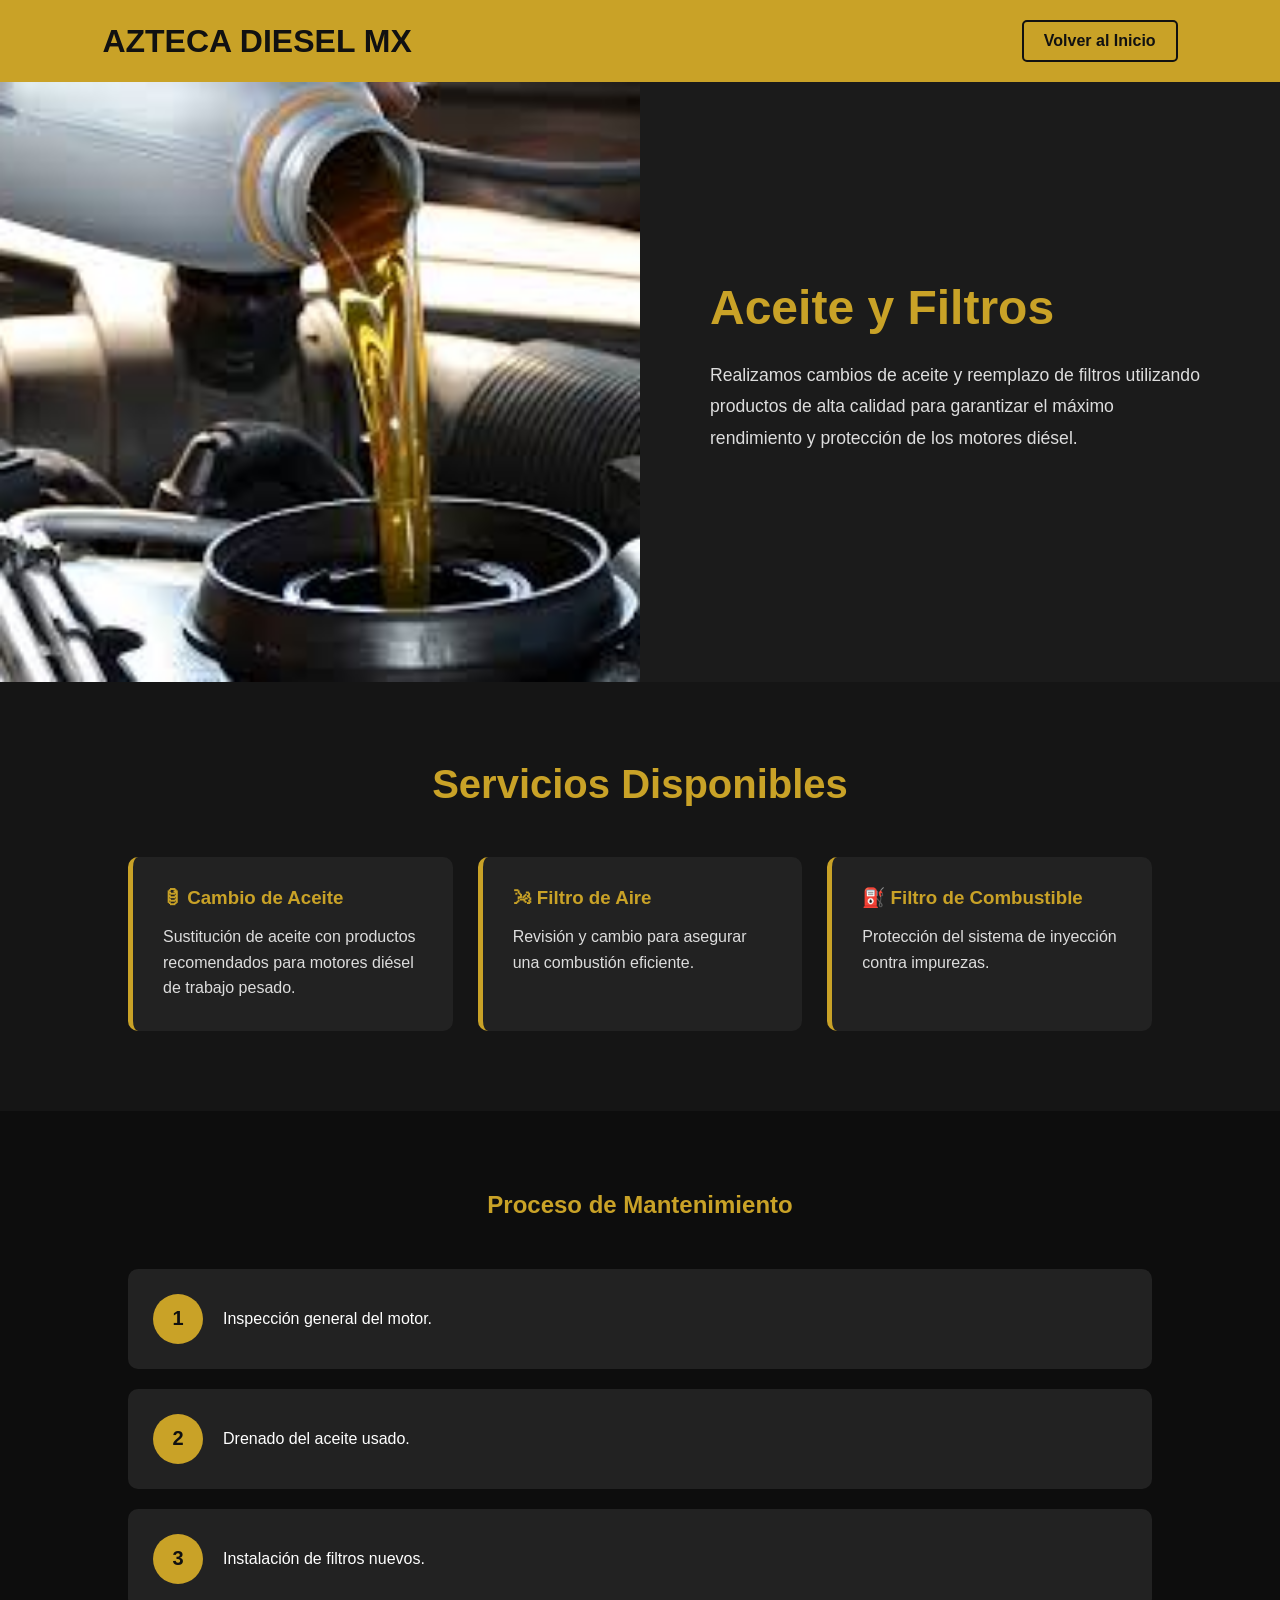
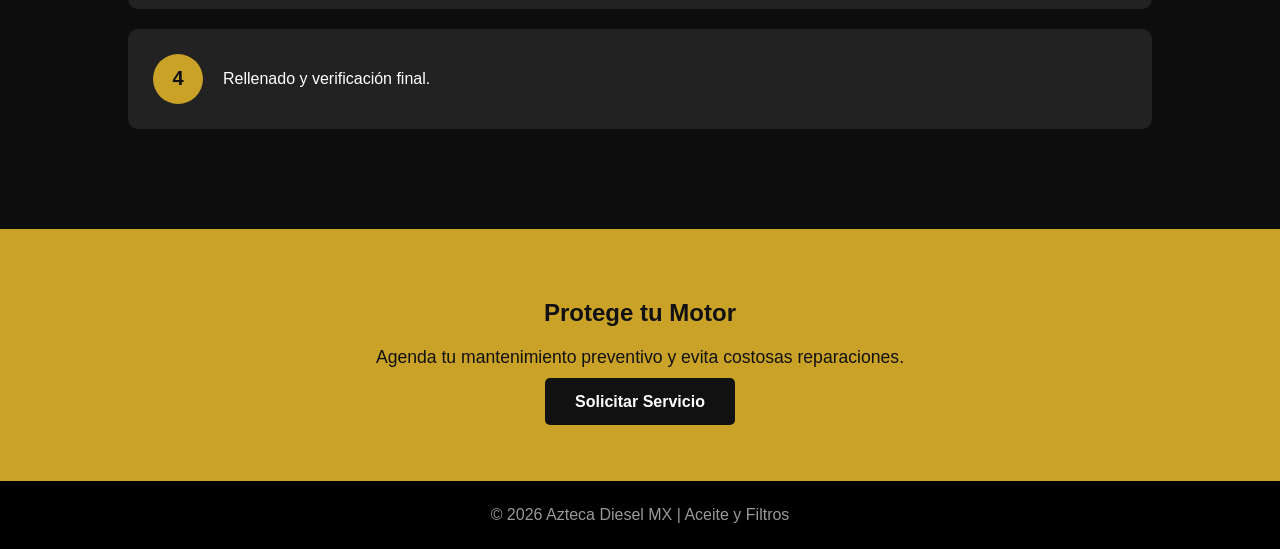
<file: aceite.html>
<!DOCTYPE html>
<html lang="es">
<head>
<meta charset="UTF-8">
<meta name="viewport" content="width=device-width, initial-scale=1.0">
<title>Aceite y Filtros | Azteca Diesel MX</title>

<style>

*{
    margin:0;
    padding:0;
    box-sizing:border-box;
    font-family:Arial, sans-serif;
}

body{
    background:#111;
    color:white;
}

/* HEADER */

header{
    background:#C9A227;
    padding:20px 8%;
    display:flex;
    justify-content:space-between;
    align-items:center;
}

.logo{
    font-size:32px;
    font-weight:bold;
    color:#111;
}

.btn-inicio{
    text-decoration:none;
    color:#111;
    border:2px solid #111;
    padding:10px 20px;
    border-radius:5px;
    transition:.3s;
    font-weight:bold;
}

.btn-inicio:hover{
    background:#111;
    color:white;
}

/* SECCIÓN PRINCIPAL */

.servicio{
    display:grid;
    grid-template-columns:1fr 1fr;
    min-height:600px;
}

.imagen{
    overflow:hidden;
}

.imagen img{
    width:100%;
    height:100%;
    object-fit:cover;
}

.info{
    padding:70px;
    display:flex;
    flex-direction:column;
    justify-content:center;
    background:#1b1b1b;
}

.info h1{
    color:#C9A227;
    font-size:3rem;
    margin-bottom:25px;
}

.info p{
    font-size:1.1rem;
    line-height:1.8;
    color:#ddd;
    margin-bottom:30px;
}

.btn-cotizar{
    display:inline-block;
    width:220px;
    text-align:center;
    background:#C9A227;
    color:#111;
    text-decoration:none;
    padding:15px;
    border-radius:5px;
    font-weight:bold;
    transition:.3s;
}

.btn-cotizar:hover{
    background:white;
}

/* SERVICIOS */

.servicios{
    padding:80px 10%;
    background:#151515;
}

.servicios h2{
    text-align:center;
    color:#C9A227;
    margin-bottom:50px;
    font-size:2.5rem;
}

.cards{
    display:grid;
    grid-template-columns:repeat(auto-fit,minmax(300px,1fr));
    gap:25px;
}

.card{
    background:#222;
    padding:30px;
    border-radius:10px;
    border-left:5px solid #C9A227;
    transition:.3s;
}

.card:hover{
    transform:translateY(-8px);
    border-left:5px solid white;
}

.card h3{
    color:#C9A227;
    margin-bottom:15px;
}

.card p{
    color:#ddd;
    line-height:1.6;
}

/* PROCESO */

.proceso{
    padding:80px 10%;
    background:#0d0d0d;
}

.proceso h2{
    text-align:center;
    color:#C9A227;
    margin-bottom:50px;
}

.paso{
    background:#222;
    margin-bottom:20px;
    padding:25px;
    border-radius:10px;
    display:flex;
    align-items:center;
    gap:20px;
}

.numero{
    width:50px;
    height:50px;
    background:#C9A227;
    color:#111;
    border-radius:50%;
    display:flex;
    justify-content:center;
    align-items:center;
    font-weight:bold;
    font-size:20px;
}

/* CONTACTO */

.contacto{
    background:#C9A227;
    text-align:center;
    padding:70px 20px;
}

.contacto h2{
    margin-bottom:20px;
    color:#111;
}

.contacto p{
    font-size:1.1rem;
    margin-bottom:25px;
    color:#111;
}

.contacto a{
    text-decoration:none;
    background:#111;
    color:white;
    padding:15px 30px;
    border-radius:5px;
    font-weight:bold;
}

/* FOOTER */

footer{
    background:black;
    text-align:center;
    padding:25px;
    color:#999;
}

/* RESPONSIVE */

@media(max-width:900px){

    .servicio{
        grid-template-columns:1fr;
    }

    .info{
        padding:40px;
    }

    .info h1{
        font-size:2.2rem;
    }

    header{
        flex-direction:column;
        gap:15px;
    }
}

</style>
</head>
<body>

<header>

    <div class="logo">
        AZTECA DIESEL MX
    </div>

    <a href="index.html" class="btn-inicio">
        Volver al Inicio
    </a>

</header>

<section class="servicio">

    <div class="imagen">
        <img src="Imagenes/aceites.jpg" alt="Aceite y Filtros">
    </div>

    <div class="info">

        <h1>Aceite y Filtros</h1>

        <p>
            Realizamos cambios de aceite y reemplazo de filtros utilizando
            productos de alta calidad para garantizar el máximo rendimiento
            y protección de los motores diésel.
        </p>


    </div>

</section>

<section class="servicios">

    <h2>Servicios Disponibles</h2>

    <div class="cards">

        <div class="card">
            <h3>🛢 Cambio de Aceite</h3>
            <p>
                Sustitución de aceite con productos recomendados
                para motores diésel de trabajo pesado.
            </p>
        </div>

        <div class="card">
            <h3>🌬 Filtro de Aire</h3>
            <p>
                Revisión y cambio para asegurar una combustión eficiente.
            </p>
        </div>

        <div class="card">
            <h3>⛽ Filtro de Combustible</h3>
            <p>
                Protección del sistema de inyección contra impurezas.
            </p>
        </div>

    </div>

</section>

<section class="proceso">

    <h2>Proceso de Mantenimiento</h2>

    <div class="paso">
        <div class="numero">1</div>
        <div>Inspección general del motor.</div>
    </div>

    <div class="paso">
        <div class="numero">2</div>
        <div>Drenado del aceite usado.</div>
    </div>

    <div class="paso">
        <div class="numero">3</div>
        <div>Instalación de filtros nuevos.</div>
    </div>

    <div class="paso">
        <div class="numero">4</div>
        <div>Rellenado y verificación final.</div>
    </div>

</section>

<section class="contacto">

    <h2>Protege tu Motor</h2>

    <p>
        Agenda tu mantenimiento preventivo y evita costosas reparaciones.
    </p>

    <a href="https://wa.me/525570875886">
        Solicitar Servicio
    </a>

</section>

<footer>
    © 2026 Azteca Diesel MX | Aceite y Filtros
</footer>

</body>
</html>
</file>
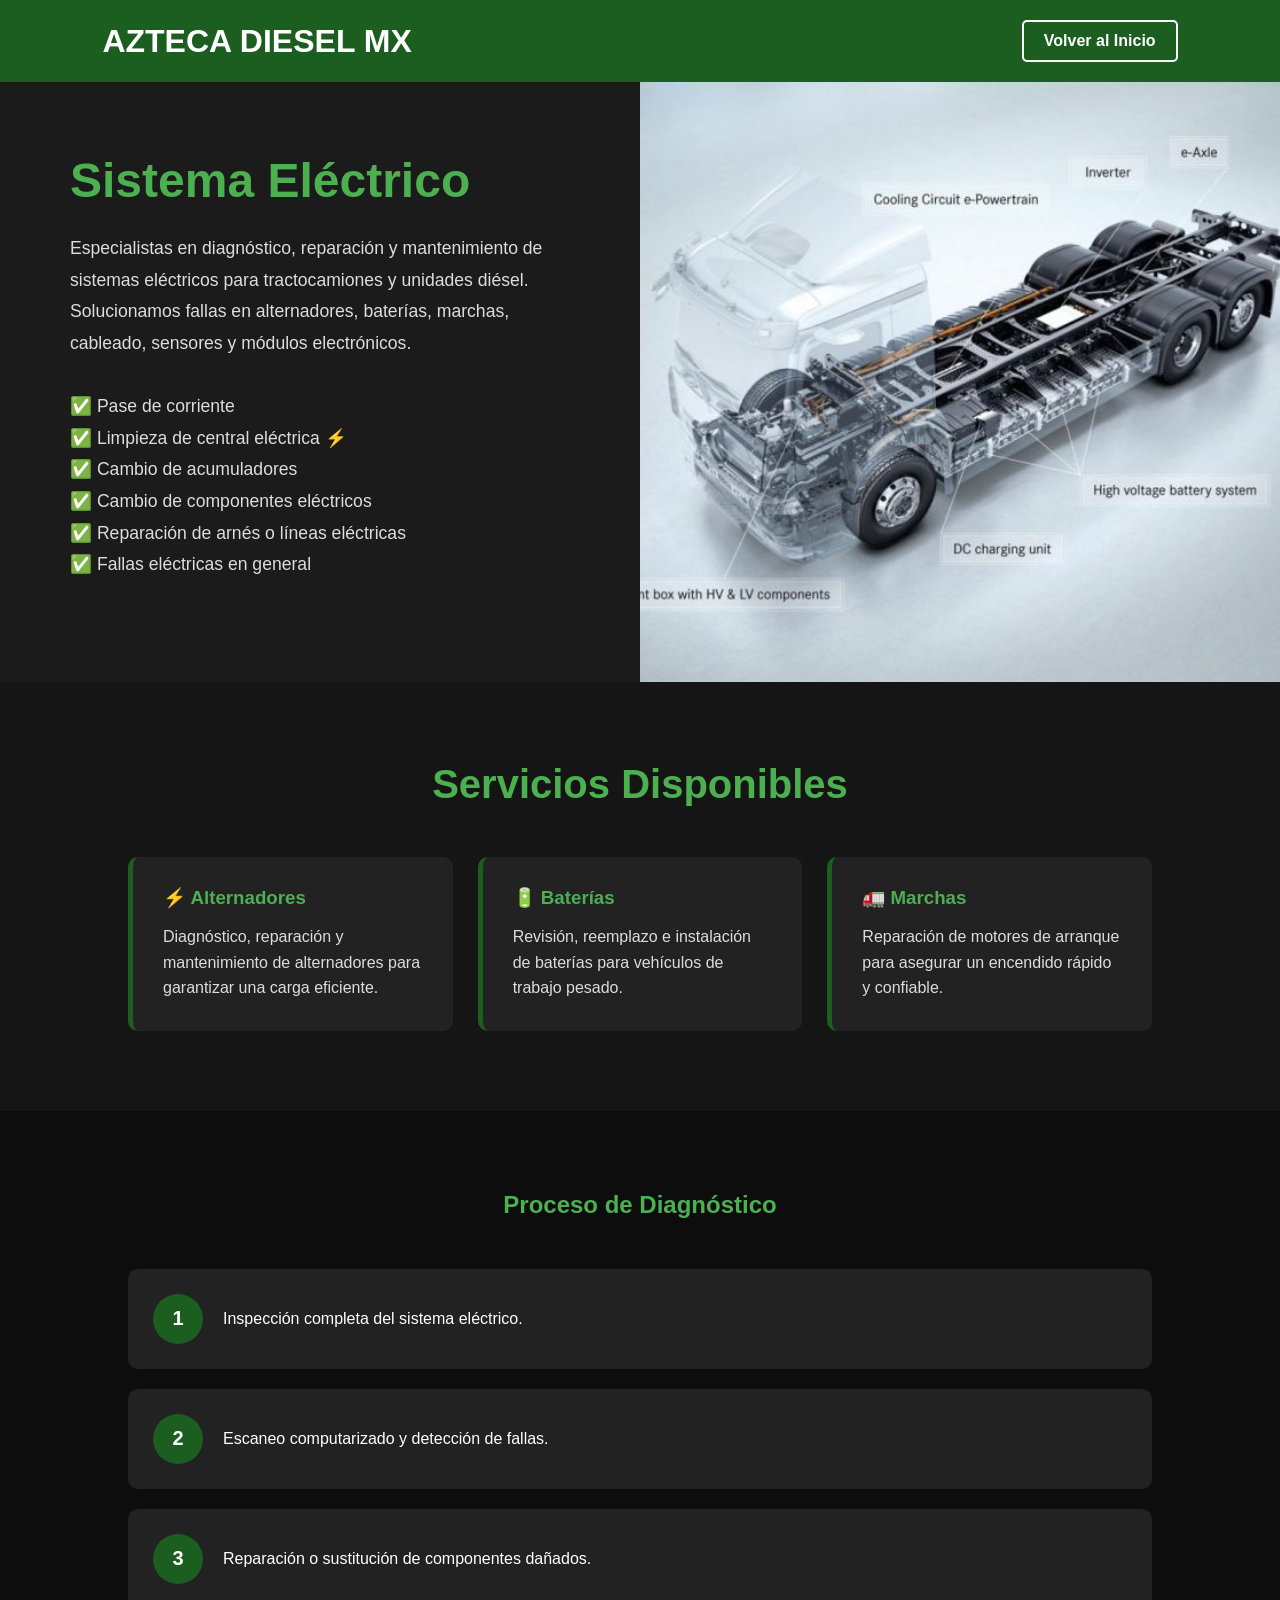
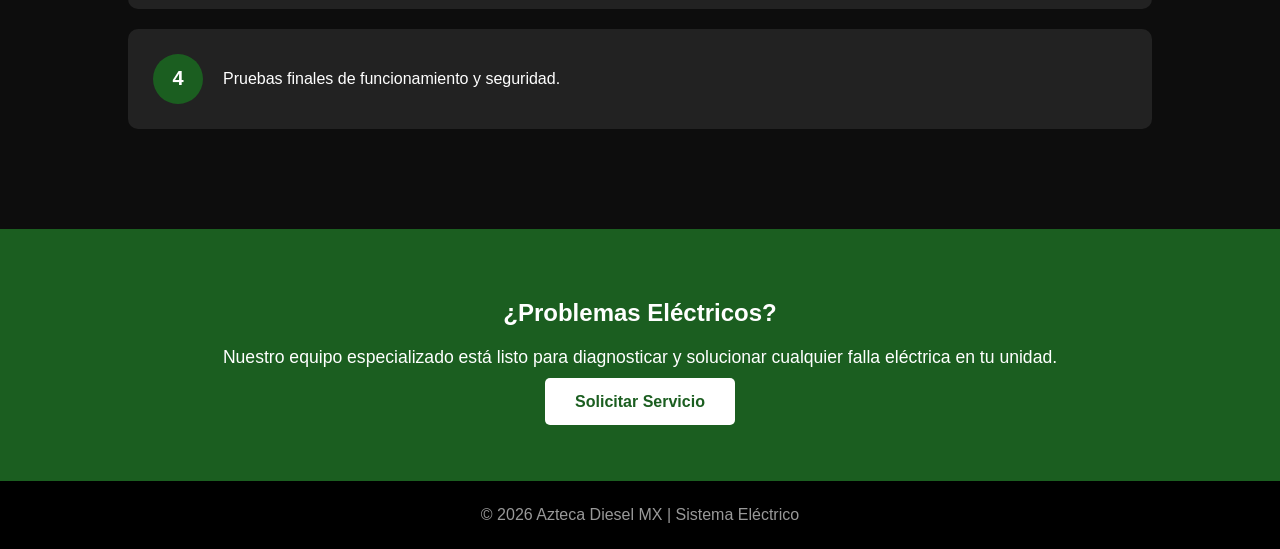
<file: electrico.html>
<!DOCTYPE html>
<html lang="es">
<head>
<meta charset="UTF-8">
<meta name="viewport" content="width=device-width, initial-scale=1.0">
<title>Sistema Eléctrico | Azteca Diesel MX</title>

<style>

*{
    margin:0;
    padding:0;
    box-sizing:border-box;
    font-family:Arial, sans-serif;
}

body{
    background:#111;
    color:white;
}

/* HEADER */

header{
    background:#1B5E20;
    padding:20px 8%;
    display:flex;
    justify-content:space-between;
    align-items:center;
}

.logo{
    font-size:32px;
    font-weight:bold;
    color:white;
}

.btn-inicio{
    text-decoration:none;
    color:white;
    border:2px solid white;
    padding:10px 20px;
    border-radius:5px;
    transition:.3s;
    font-weight:bold;
}

.btn-inicio:hover{
    background:white;
    color:#1B5E20;
}

/* SECCIÓN PRINCIPAL */

.servicio{
    display:grid;
    grid-template-columns:1fr 1fr;
    min-height:600px;
}

.imagen{
    order:2;
    overflow:hidden;
}

.info{
    order:1;
}

.imagen img{
    width:100%;
    height:100%;
    object-fit:cover;
}

.info{
    padding:70px;
    display:flex;
    flex-direction:column;
    justify-content:center;
    background:#1b1b1b;
}

.info h1{
    color:#4CAF50;
    font-size:3rem;
    margin-bottom:25px;
}

.info p{
    font-size:1.1rem;
    line-height:1.8;
    color:#ddd;
    margin-bottom:30px;
}

.btn-cotizar{
    display:inline-block;
    width:220px;
    text-align:center;
    background:#1B5E20;
    color:white;
    text-decoration:none;
    padding:15px;
    border-radius:5px;
    font-weight:bold;
    transition:.3s;
}

.btn-cotizar:hover{
    background:#4CAF50;
}

/* SERVICIOS */

.servicios{
    padding:80px 10%;
    background:#151515;
}

.servicios h2{
    text-align:center;
    color:#4CAF50;
    margin-bottom:50px;
    font-size:2.5rem;
}

.cards{
    display:grid;
    grid-template-columns:repeat(auto-fit,minmax(300px,1fr));
    gap:25px;
}

.card{
    background:#222;
    padding:30px;
    border-radius:10px;
    border-left:5px solid #1B5E20;
    transition:.3s;
}

.card:hover{
    transform:translateY(-8px);
    border-left:5px solid #4CAF50;
}

.card h3{
    color:#4CAF50;
    margin-bottom:15px;
}

.card p{
    color:#ddd;
    line-height:1.6;
}

/* PROCESO */

.proceso{
    padding:80px 10%;
    background:#0d0d0d;
}

.proceso h2{
    text-align:center;
    color:#4CAF50;
    margin-bottom:50px;
}

.paso{
    background:#222;
    margin-bottom:20px;
    padding:25px;
    border-radius:10px;
    display:flex;
    align-items:center;
    gap:20px;
}

.numero{
    width:50px;
    height:50px;
    background:#1B5E20;
    border-radius:50%;
    display:flex;
    justify-content:center;
    align-items:center;
    font-weight:bold;
    font-size:20px;
}

/* CONTACTO */

.contacto{
    background:#1B5E20;
    text-align:center;
    padding:70px 20px;
}

.contacto h2{
    margin-bottom:20px;
}

.contacto p{
    font-size:1.1rem;
    margin-bottom:25px;
}

.contacto a{
    text-decoration:none;
    background:white;
    color:#1B5E20;
    padding:15px 30px;
    border-radius:5px;
    font-weight:bold;
}

/* FOOTER */

footer{
    background:black;
    text-align:center;
    padding:25px;
    color:#999;
}

/* RESPONSIVE */

@media(max-width:900px){

    .servicio{
        grid-template-columns:1fr;
    }

    .info{
        padding:40px;
    }

    .info h1{
        font-size:2.2rem;
    }

    header{
        flex-direction:column;
        gap:15px;
    }
}

</style>
</head>

<body>

<header>

    <div class="logo">
        AZTECA DIESEL MX
    </div>

    <a href="index.html" class="btn-inicio">
        Volver al Inicio
    </a>

</header>

<section class="servicio">

    <div class="imagen">
        <img src="Imagenes/electrico.jpg" alt="Sistema Eléctrico">
    </div>

    <div class="info">

        <h1>Sistema Eléctrico</h1>

        <p>
            Especialistas en diagnóstico, reparación y mantenimiento
            de sistemas eléctricos para tractocamiones y unidades diésel.
            Solucionamos fallas en alternadores, baterías, marchas,
            cableado, sensores y módulos electrónicos.<br><br>

                ✅  Pase de corriente <br>
                ✅  Limpieza de central eléctrica ⚡️ <br>
                ✅  Cambio de acumuladores<br>
                ✅  Cambio de componentes eléctricos <br>
                ✅  Reparación de arnés o líneas eléctricas <br>
                ✅  Fallas eléctricas en general<br>
        </p>


    </div>

</section>

<section class="servicios">

    <h2>Servicios Disponibles</h2>

    <div class="cards">

        <div class="card">
            <h3>⚡ Alternadores</h3>
            <p>
                Diagnóstico, reparación y mantenimiento de alternadores
                para garantizar una carga eficiente.
            </p>
        </div>

        <div class="card">
            <h3>🔋 Baterías</h3>
            <p>
                Revisión, reemplazo e instalación de baterías
                para vehículos de trabajo pesado.
            </p>
        </div>

        <div class="card">
            <h3>🚛 Marchas</h3>
            <p>
                Reparación de motores de arranque para asegurar
                un encendido rápido y confiable.
            </p>
        </div>

    </div>

</section>

<section class="proceso">

    <h2>Proceso de Diagnóstico</h2>

    <div class="paso">
        <div class="numero">1</div>
        <div>Inspección completa del sistema eléctrico.</div>
    </div>

    <div class="paso">
        <div class="numero">2</div>
        <div>Escaneo computarizado y detección de fallas.</div>
    </div>

    <div class="paso">
        <div class="numero">3</div>
        <div>Reparación o sustitución de componentes dañados.</div>
    </div>

    <div class="paso">
        <div class="numero">4</div>
        <div>Pruebas finales de funcionamiento y seguridad.</div>
    </div>

</section>

<section class="contacto">

    <h2>¿Problemas Eléctricos?</h2>

    <p>
        Nuestro equipo especializado está listo para diagnosticar y solucionar cualquier falla eléctrica en tu unidad.
    </p>

    <a href="https://wa.me/525570875886">
        Solicitar Servicio
    </a>

</section>

<footer>
    © 2026 Azteca Diesel MX | Sistema Eléctrico
</footer>

</body>
</html>
</file>
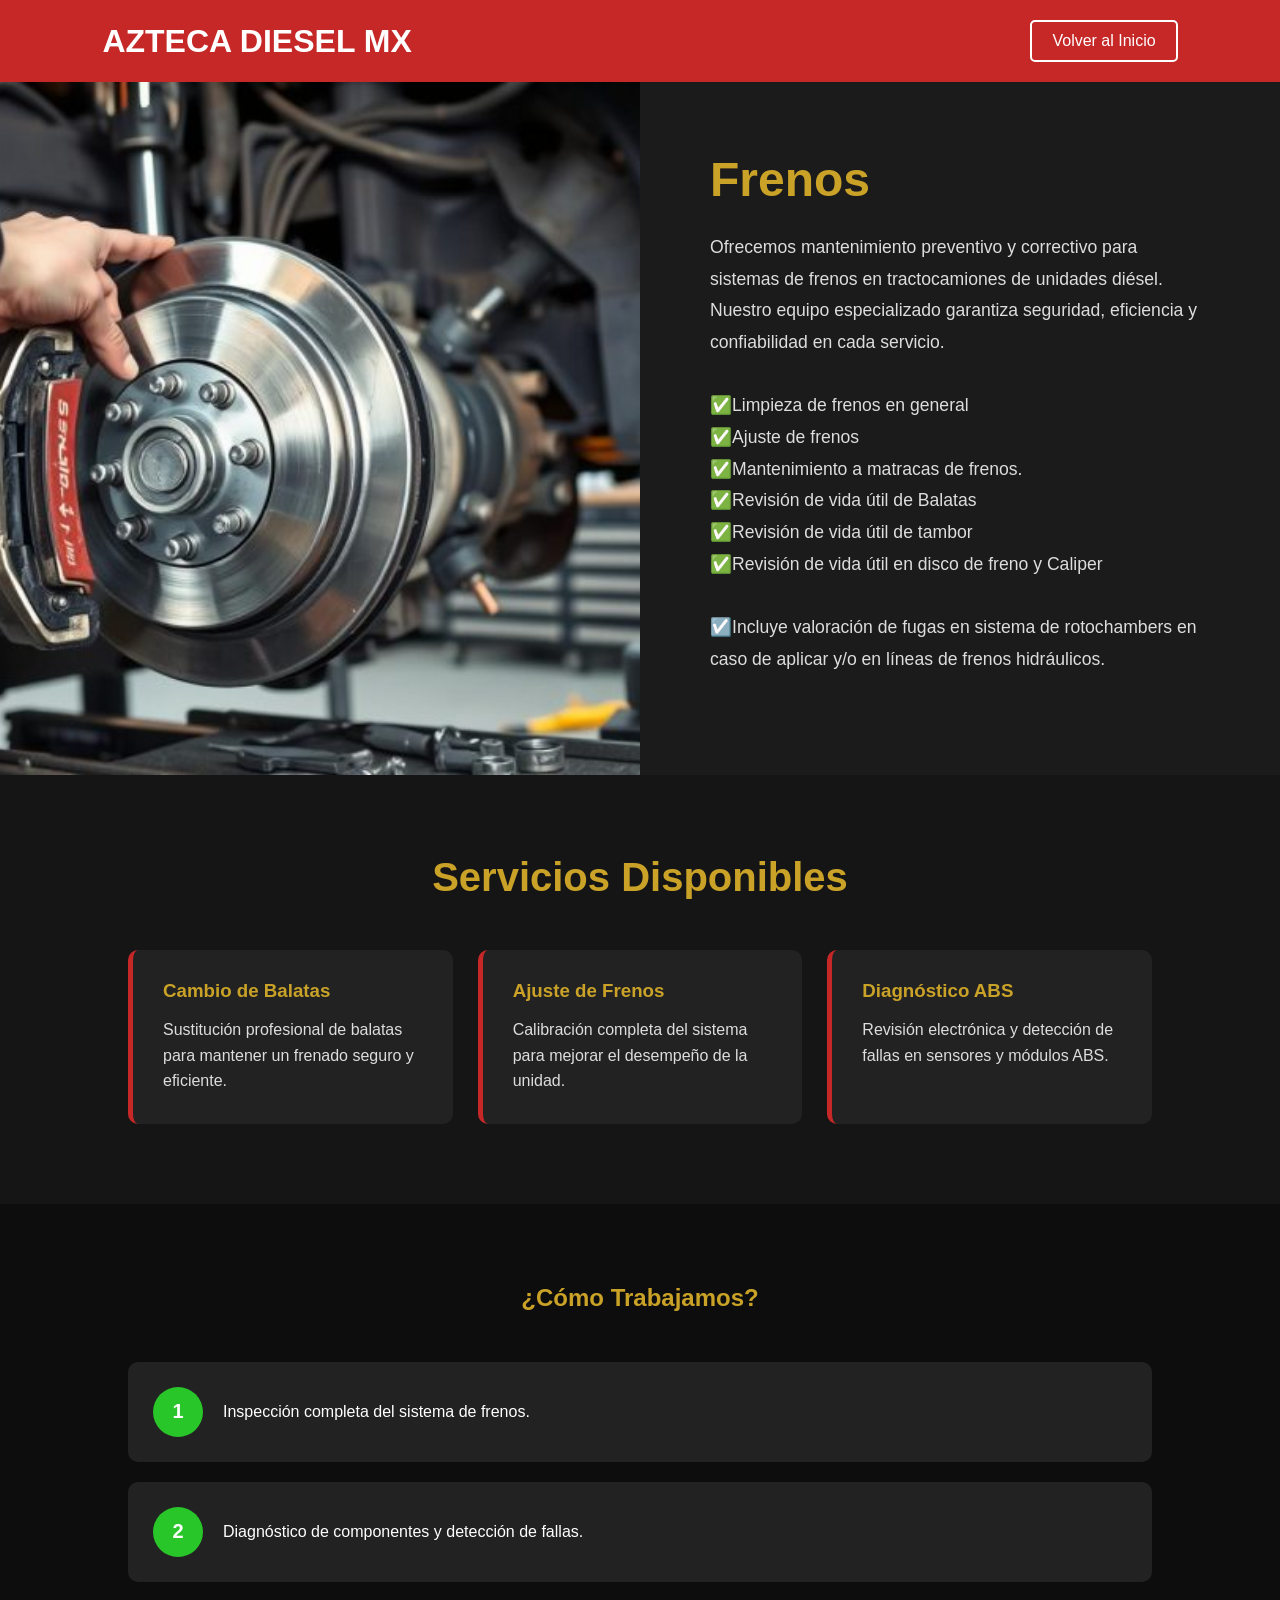
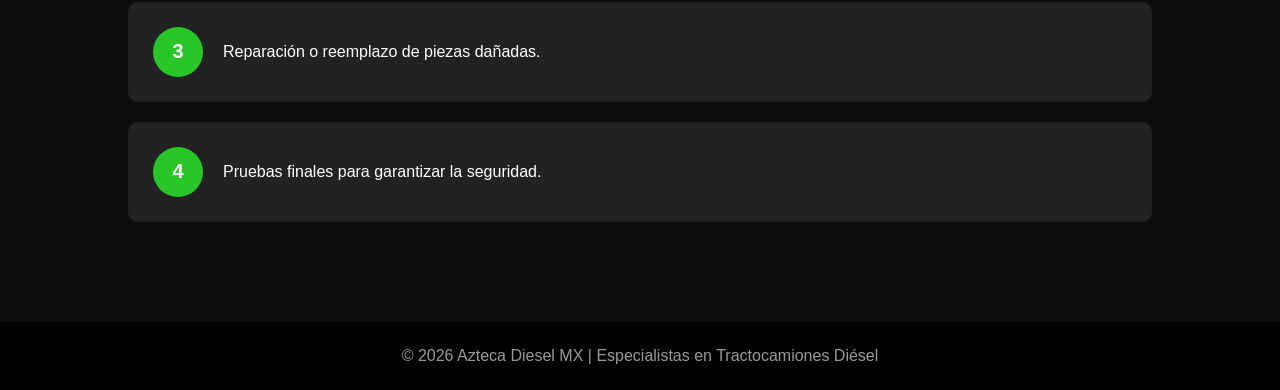
<file: frenos.html>
<!DOCTYPE html>
<html lang="es">
<head>
<meta charset="UTF-8">
<meta name="viewport" content="width=device-width, initial-scale=1.0">
<title>Sistema de Frenos | Azteca Diesel MX</title>

<style>

*{
    margin:0;
    padding:0;
    box-sizing:border-box;
    font-family:Arial, sans-serif;
}

body{
    background:#111;
    color:white;
}

/* HEADER */

header{
    background:#C62828;
    padding:20px 8%;
    display:flex;
    justify-content:space-between;
    align-items:center;
}

.logo{
    font-size:32px;
    font-weight:bold;
    color:white;
}

.btn-inicio{
    text-decoration:none;
    color:white;
    border:2px solid white;
    padding:10px 20px;
    border-radius:5px;
    transition:.3s;
}

.btn-inicio:hover{
    background:white;
    color:#C62828;
}

/* SECCION PRINCIPAL */

.servicio{
    display:grid;
    grid-template-columns:1fr 1fr;
    min-height:600px;
}

.imagen{
    overflow:hidden;
}

.imagen img{
    width:100%;
    height:100%;
    object-fit:cover;
}

.info{
    padding:70px;
    display:flex;
    flex-direction:column;
    justify-content:center;
    background:#1b1b1b;
}

.info h1{
    color:#C9A227;
    font-size:3rem;
    margin-bottom:25px;
}

.info p{
    font-size:1.1rem;
    line-height:1.8;
    color:#ddd;
    margin-bottom:30px;
}

.btn-cotizar{
    display:inline-block;
    width:220px;
    text-align:center;
    background:#C62828;
    color:white;
    text-decoration:none;
    padding:15px;
    border-radius:5px;
    font-weight:bold;
    transition:.3s;
}

.btn-cotizar:hover{
    background:#1B5E20;
}

/* SERVICIOS */

.servicios{
    padding:80px 10%;
    background:#151515;
}

.servicios h2{
    text-align:center;
    color:#C9A227;
    margin-bottom:50px;
    font-size:2.5rem;
}

.cards{
    display:grid;
    grid-template-columns:repeat(auto-fit,minmax(300px,1fr));
    gap:25px;
}

.card{
    background:#222;
    padding:30px;
    border-radius:10px;
    border-left:5px solid #C62828;
    transition:.3s;
}

.card:hover{
    transform:translateY(-8px);
    border-left:5px solid #1B5E20;
}

.card h3{
    color:#C9A227;
    margin-bottom:15px;
}

.card p{
    color:#ddd;
    line-height:1.6;
}

/* PROCESO */

.proceso{
    padding:80px 10%;
    background:#0d0d0d;
}

.proceso h2{
    text-align:center;
    color:#C9A227;
    margin-bottom:50px;
}

.paso{
    background:#222;
    margin-bottom:20px;
    padding:25px;
    border-radius:10px;
    display:flex;
    align-items:center;
    gap:20px;
}

.numero{ /* Circulos del listado  */
    width:50px;
    height:50px;
    background:#28c628;
    border-radius:50%;
    display:flex;
    justify-content:center;
    align-items:center;
    font-weight:bold;
    font-size:20px;
}

/* CONTACTO */

.contacto{
    background:#C62828; /*Baner de contacto*/
    text-align:center;
    padding:70px 20px;
}

.contacto h2{
    margin-bottom:20px;
}

.contacto p{
    font-size:1.1rem;
    margin-bottom:25px;
}

.contacto a{
    text-decoration:none;
    background:white; /*boton*/
    color:#C62828; /* Letra*/
    padding:15px 30px;
    border-radius:5px;
    font-weight:bold;
}

/* FOOTER */

footer{
    background:black;
    text-align:center;
    padding:25px;
    color:#999;
}

/* RESPONSIVE */

@media(max-width:900px){

    .servicio{
        grid-template-columns:1fr;
    }

    .info{
        padding:40px;
    }

    .info h1{
        font-size:2.2rem;
    }

    header{
        flex-direction:column;
        gap:15px;
    }
}

</style>
</head>
<body>

<header>

    <div class="logo">
        AZTECA DIESEL MX
    </div>

    <a href="index.html" class="btn-inicio">
        Volver al Inicio
    </a>

</header>

<section class="servicio">

    <div class="imagen">
        <img src="Imagenes/freno.jpeg" alt="Sistema de Frenos">
    </div>

    <div class="info">

        <h1>Frenos </h1>

        <p>
            Ofrecemos mantenimiento preventivo y correctivo para sistemas
            de frenos en tractocamiones de unidades diésel. Nuestro equipo
            especializado garantiza seguridad, eficiencia y confiabilidad
            en cada servicio.<br> <br>
            ✅Limpieza de frenos en general<br>
            ✅Ajuste de frenos     <br>
            ✅Mantenimiento a matracas de frenos. <br>
            ✅Revisión de vida útil de Balatas<br>
            ✅Revisión de vida útil de tambor<br>
            ✅Revisión de vida útil en disco de freno y Caliper <br><br>
            ☑️Incluye valoración de fugas en sistema de rotochambers en caso de aplicar y/o en líneas de frenos hidráulicos.

        </p>
    </div>

</section>

<section class="servicios">

    <h2>Servicios Disponibles</h2>

    <div class="cards">

        <div class="card">
            <h3>Cambio de Balatas</h3>
            <p>
                Sustitución profesional de balatas para mantener
                un frenado seguro y eficiente.
            </p>
        </div>

        <div class="card">
            <h3>Ajuste de Frenos</h3>
            <p>
                Calibración completa del sistema para mejorar
                el desempeño de la unidad.
            </p>
        </div>

        <div class="card">
            <h3>Diagnóstico ABS</h3>
            <p>
                Revisión electrónica y detección de fallas
                en sensores y módulos ABS.
            </p>
        </div>

    </div>

</section>

<section class="proceso">

    <h2>¿Cómo Trabajamos?</h2>

    <div class="paso">
        <div class="numero">1</div>
        <div>Inspección completa del sistema de frenos.</div>
    </div>

    <div class="paso">
        <div class="numero">2</div>
        <div>Diagnóstico de componentes y detección de fallas.</div>
    </div>

    <div class="paso">
        <div class="numero">3</div>
        <div>Reparación o reemplazo de piezas dañadas.</div>
    </div>

    <div class="paso">
        <div class="numero">4</div>
        <div>Pruebas finales para garantizar la seguridad.</div>
    </div>

</section>
<!--
<section class="contacto">

    <h2>¿Necesitas ayuda con tu unidad?</h2>

    <p>
        Contáctanos y recibe atención especializada para tu tractocamión.
    </p>

    <a href="#">
        Solicitar Servicio
    </a>

</section>
-->
<footer>
    © 2026 Azteca Diesel MX | Especialistas en Tractocamiones Diésel
</footer>

</body>
</html>
</file>
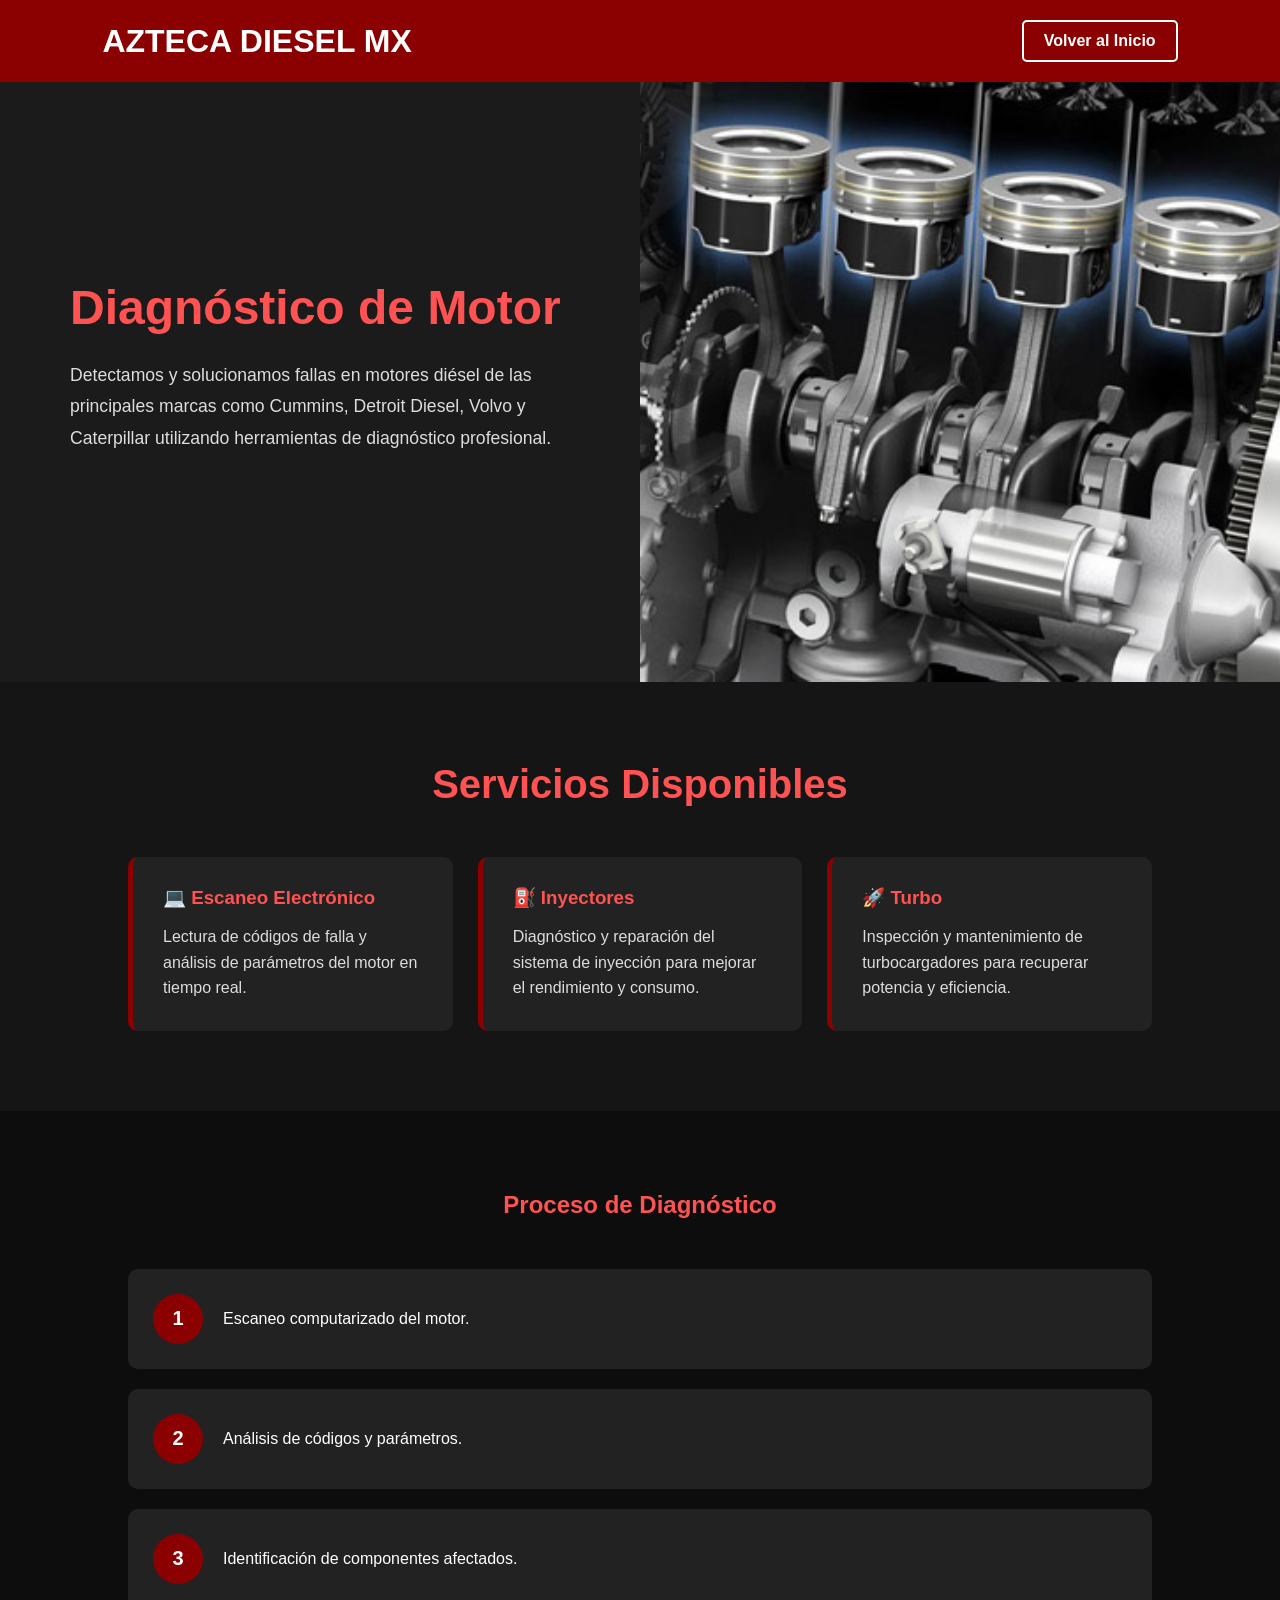
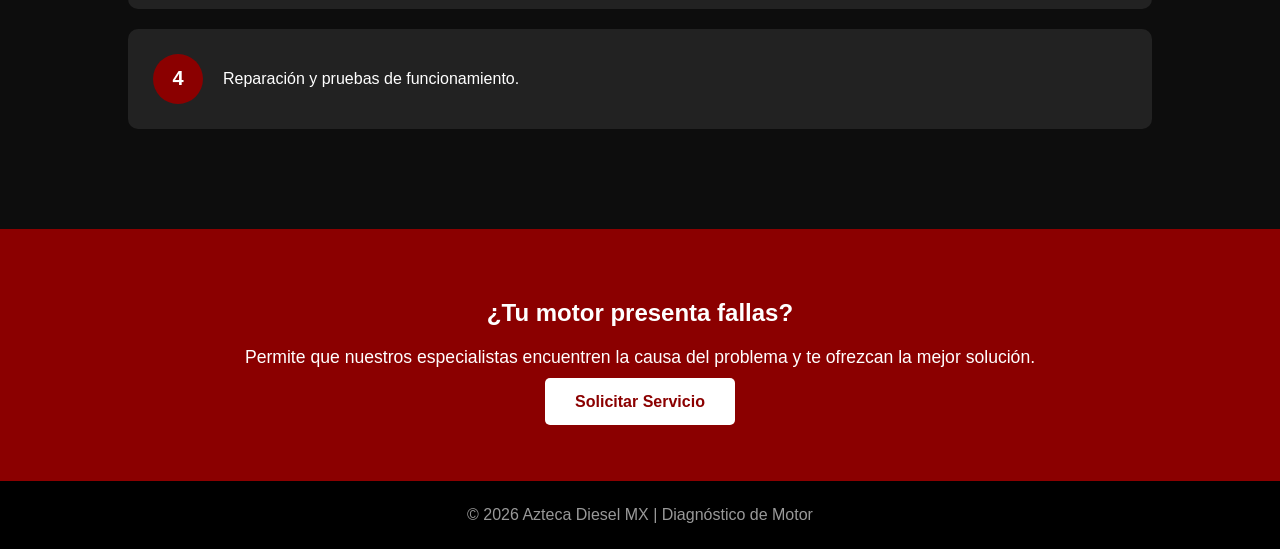
<file: motor.html>
<!DOCTYPE html>
<html lang="es">
<head>
<meta charset="UTF-8">
<meta name="viewport" content="width=device-width, initial-scale=1.0">
<title>Problemas de Motor | Azteca Diesel MX</title>

<style>

*{
    margin:0;
    padding:0;
    box-sizing:border-box;
    font-family:Arial, sans-serif;
}

body{
    background:#111;
    color:white;
}

/* HEADER */

header{
    background:#8B0000;
    padding:20px 8%;
    display:flex;
    justify-content:space-between;
    align-items:center;
}

.logo{
    font-size:32px;
    font-weight:bold;
    color:white;
}

.btn-inicio{
    text-decoration:none;
    color:white;
    border:2px solid white;
    padding:10px 20px;
    border-radius:5px;
    transition:.3s;
    font-weight:bold;
}

.btn-inicio:hover{
    background:white;
    color:#8B0000;
}

/* SECCIÓN PRINCIPAL */

.servicio{
    display:grid;
    grid-template-columns:1fr 1fr;
    min-height:600px;
}

.imagen{
    order:2;
    overflow:hidden;
}

.info{
    order:1;
}

.imagen img{
    width:100%;
    height:100%;
    object-fit:cover;
}

.info{
    padding:70px;
    display:flex;
    flex-direction:column;
    justify-content:center;
    background:#1b1b1b;
}

.info h1{
    color:#FF5252;
    font-size:3rem;
    margin-bottom:25px;
}

.info p{
    font-size:1.1rem;
    line-height:1.8;
    color:#ddd;
    margin-bottom:30px;
}

.btn-cotizar{
    display:inline-block;
    width:220px;
    text-align:center;
    background:#8B0000;
    color:white;
    text-decoration:none;
    padding:15px;
    border-radius:5px;
    font-weight:bold;
    transition:.3s;
}

.btn-cotizar:hover{
    background:#FF5252;
}

/* SERVICIOS */

.servicios{
    padding:80px 10%;
    background:#151515;
}

.servicios h2{
    text-align:center;
    color:#FF5252;
    margin-bottom:50px;
    font-size:2.5rem;
}

.cards{
    display:grid;
    grid-template-columns:repeat(auto-fit,minmax(300px,1fr));
    gap:25px;
}

.card{
    background:#222;
    padding:30px;
    border-radius:10px;
    border-left:5px solid #8B0000;
    transition:.3s;
}

.card:hover{
    transform:translateY(-8px);
    border-left:5px solid #FF5252;
}

.card h3{
    color:#FF5252;
    margin-bottom:15px;
}

.card p{
    color:#ddd;
    line-height:1.6;
}

/* PROCESO */

.proceso{
    padding:80px 10%;
    background:#0d0d0d;
}

.proceso h2{
    text-align:center;
    color:#FF5252;
    margin-bottom:50px;
}

.paso{
    background:#222;
    margin-bottom:20px;
    padding:25px;
    border-radius:10px;
    display:flex;
    align-items:center;
    gap:20px;
}

.numero{
    width:50px;
    height:50px;
    background:#8B0000;
    border-radius:50%;
    display:flex;
    justify-content:center;
    align-items:center;
    font-weight:bold;
    font-size:20px;
}

/* CONTACTO */

.contacto{
    background:#8B0000;
    text-align:center;
    padding:70px 20px;
}

.contacto h2{
    margin-bottom:20px;
}

.contacto p{
    font-size:1.1rem;
    margin-bottom:25px;
}

.contacto a{
    text-decoration:none;
    background:white;
    color:#8B0000;
    padding:15px 30px;
    border-radius:5px;
    font-weight:bold;
}

/* FOOTER */

footer{
    background:black;
    text-align:center;
    padding:25px;
    color:#999;
}

/* RESPONSIVE */

@media(max-width:900px){

    .servicio{
        grid-template-columns:1fr;
    }

    .info{
        padding:40px;
    }

    .info h1{
        font-size:2.2rem;
    }

    header{
        flex-direction:column;
        gap:15px;
    }
}

</style>
</head>
<body>

<header>

    <div class="logo">
        AZTECA DIESEL MX
    </div>

    <a href="index.html" class="btn-inicio">
        Volver al Inicio
    </a>

</header>

<section class="servicio">

    <div class="imagen">
        <img src="Imagenes/motor.jpg" alt="Diagnóstico de Motor">
    </div>

    <div class="info">

        <h1>Diagnóstico de Motor</h1>

        <p>
            Detectamos y solucionamos fallas en motores diésel de las
            principales marcas como Cummins, Detroit Diesel, Volvo y
            Caterpillar utilizando herramientas de diagnóstico profesional.
        </p>



    </div>

</section>

<section class="servicios">

    <h2>Servicios Disponibles</h2>

    <div class="cards">

        <div class="card">
            <h3>💻 Escaneo Electrónico</h3>
            <p>
                Lectura de códigos de falla y análisis de parámetros
                del motor en tiempo real.
            </p>
        </div>

        <div class="card">
            <h3>⛽ Inyectores</h3>
            <p>
                Diagnóstico y reparación del sistema de inyección
                para mejorar el rendimiento y consumo.
            </p>
        </div>

        <div class="card">
            <h3>🚀 Turbo</h3>
            <p>
                Inspección y mantenimiento de turbocargadores
                para recuperar potencia y eficiencia.
            </p>
        </div>

    </div>

</section>

<section class="proceso">

    <h2>Proceso de Diagnóstico</h2>

    <div class="paso">
        <div class="numero">1</div>
        <div>Escaneo computarizado del motor.</div>
    </div>

    <div class="paso">
        <div class="numero">2</div>
        <div>Análisis de códigos y parámetros.</div>
    </div>

    <div class="paso">
        <div class="numero">3</div>
        <div>Identificación de componentes afectados.</div>
    </div>

    <div class="paso">
        <div class="numero">4</div>
        <div>Reparación y pruebas de funcionamiento.</div>
    </div>

</section>

<section class="contacto">

    <h2>¿Tu motor presenta fallas?</h2>

    <p>
        Permite que nuestros especialistas encuentren la causa del problema y te ofrezcan la mejor solución.
    </p>

    <a href="https://wa.me/525570875886">
        Solicitar Servicio
    </a>

</section>

<footer>
    © 2026 Azteca Diesel MX | Diagnóstico de Motor
</footer>

</body>
</html>
</file>
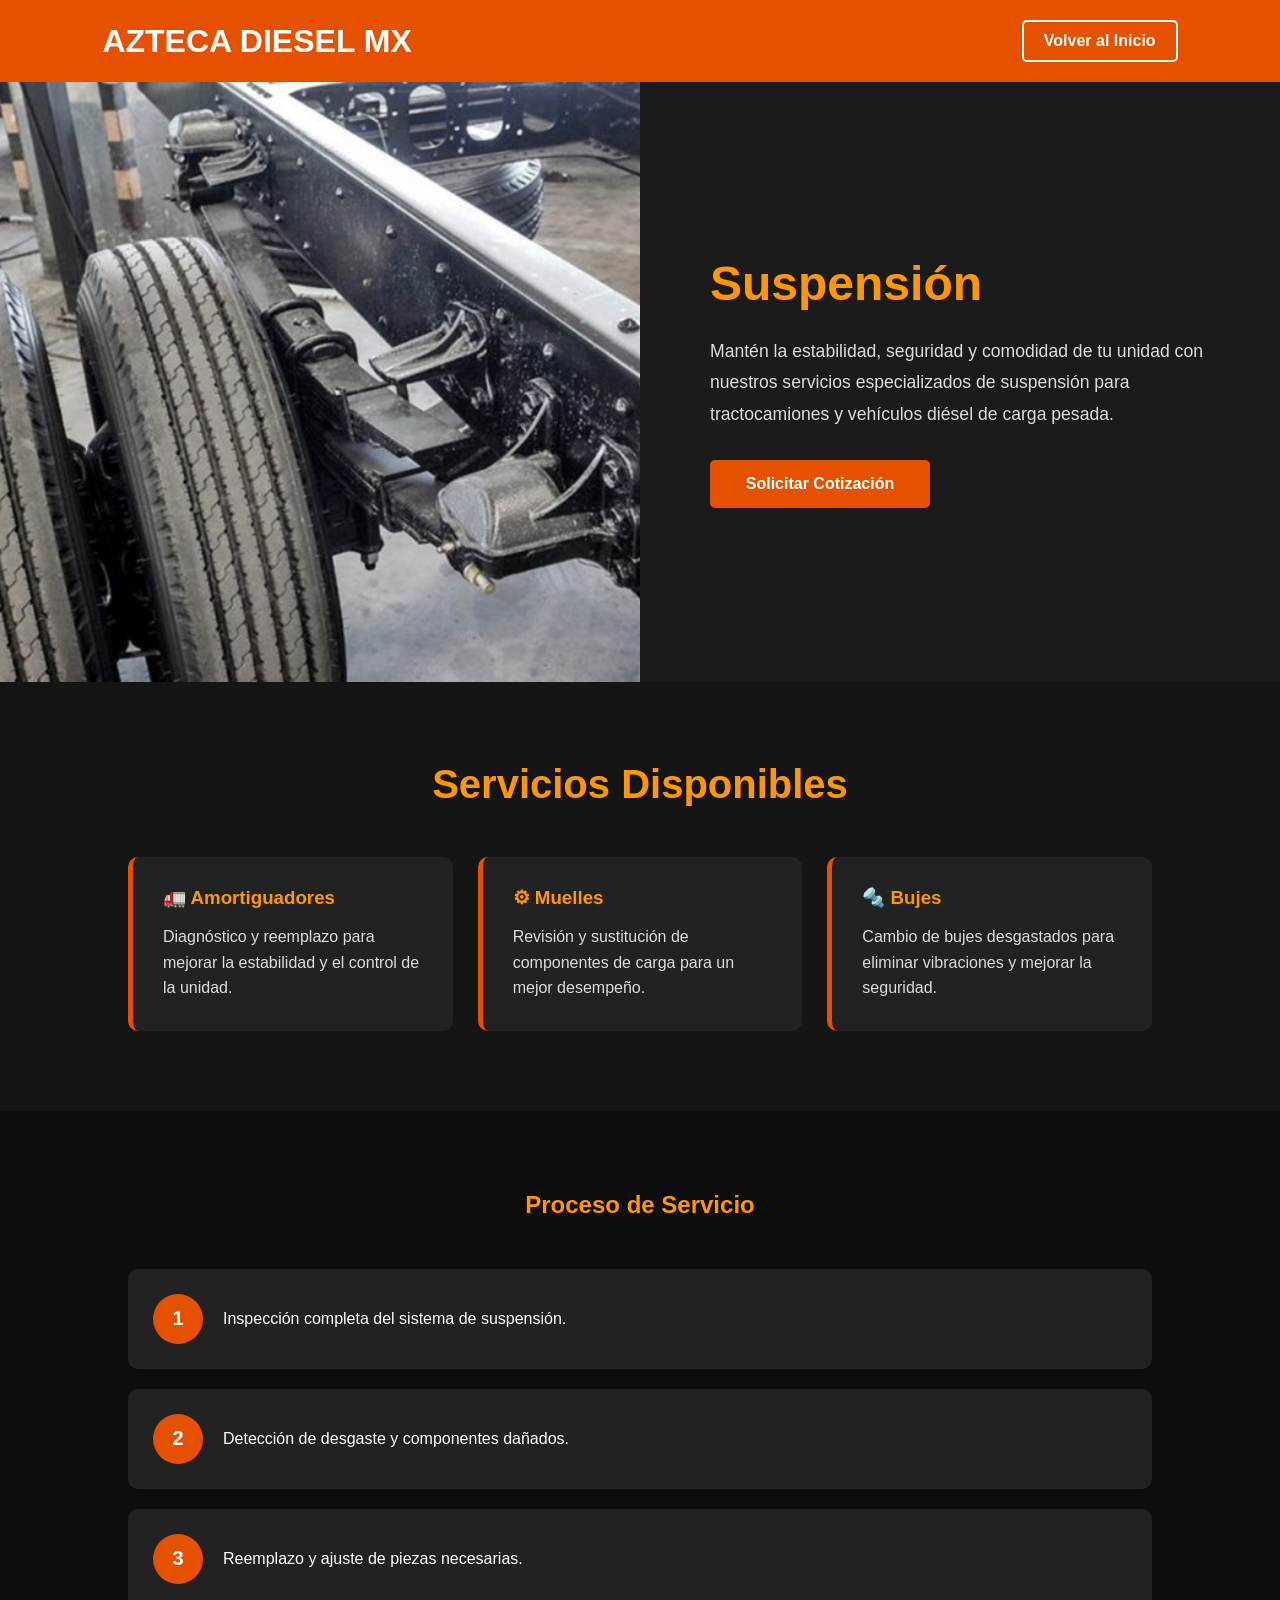
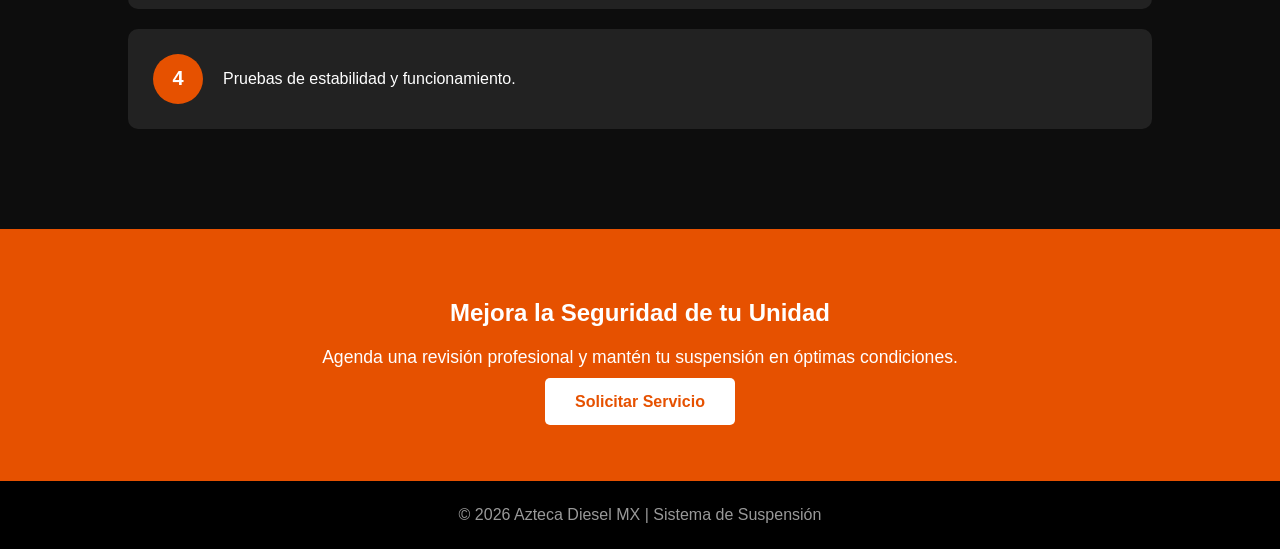
<file: suspension.html>
<!DOCTYPE html>
<html lang="es">
<head>
<meta charset="UTF-8">
<meta name="viewport" content="width=device-width, initial-scale=1.0">
<title>Suspensión | Azteca Diesel MX</title>

<style>

*{
    margin:0;
    padding:0;
    box-sizing:border-box;
    font-family:Arial, sans-serif;
}

body{
    background:#111;
    color:white;
}

/* HEADER */

header{
    background:#E65100;
    padding:20px 8%;
    display:flex;
    justify-content:space-between;
    align-items:center;
}

.logo{
    font-size:32px;
    font-weight:bold;
    color:white;
}

.btn-inicio{
    text-decoration:none;
    color:white;
    border:2px solid white;
    padding:10px 20px;
    border-radius:5px;
    transition:.3s;
    font-weight:bold;
}

.btn-inicio:hover{
    background:white;
    color:#E65100;
}

/* SECCIÓN PRINCIPAL */

.servicio{
    display:grid;
    grid-template-columns:1fr 1fr;
    min-height:600px;
}

/* Imagen a la derecha */

.imagen{
    order:1;
    overflow:hidden;
}

.info{
    order:2;
}

.imagen img{
    width:100%;
    height:100%;
    object-fit:cover;
}

.info{
    padding:70px;
    display:flex;
    flex-direction:column;
    justify-content:center;
    background:#1b1b1b;
}

.info h1{
    color:#FF9800;
    font-size:3rem;
    margin-bottom:25px;
}

.info p{
    font-size:1.1rem;
    line-height:1.8;
    color:#ddd;
    margin-bottom:30px;
}

.btn-cotizar{
    display:inline-block;
    width:220px;
    text-align:center;
    background:#E65100;
    color:white;
    text-decoration:none;
    padding:15px;
    border-radius:5px;
    font-weight:bold;
    transition:.3s;
}

.btn-cotizar:hover{
    background:#FF9800;
}

/* SERVICIOS */

.servicios{
    padding:80px 10%;
    background:#151515;
}

.servicios h2{
    text-align:center;
    color:#FF9800;
    margin-bottom:50px;
    font-size:2.5rem;
}

.cards{
    display:grid;
    grid-template-columns:repeat(auto-fit,minmax(300px,1fr));
    gap:25px;
}

.card{
    background:#222;
    padding:30px;
    border-radius:10px;
    border-left:5px solid #E65100;
    transition:.3s;
}

.card:hover{
    transform:translateY(-8px);
    border-left:5px solid #FF9800;
}

.card h3{
    color:#FF9800;
    margin-bottom:15px;
}

.card p{
    color:#ddd;
    line-height:1.6;
}

/* PROCESO */

.proceso{
    padding:80px 10%;
    background:#0d0d0d;
}

.proceso h2{
    text-align:center;
    color:#FF9800;
    margin-bottom:50px;
}

.paso{
    background:#222;
    margin-bottom:20px;
    padding:25px;
    border-radius:10px;
    display:flex;
    align-items:center;
    gap:20px;
}

.numero{
    width:50px;
    height:50px;
    background:#E65100;
    border-radius:50%;
    display:flex;
    justify-content:center;
    align-items:center;
    font-weight:bold;
    font-size:20px;
}

/* CONTACTO */

.contacto{
    background:#E65100;
    text-align:center;
    padding:70px 20px;
}

.contacto h2{
    margin-bottom:20px;
}

.contacto p{
    font-size:1.1rem;
    margin-bottom:25px;
}

.contacto a{
    text-decoration:none;
    background:white;
    color:#E65100;
    padding:15px 30px;
    border-radius:5px;
    font-weight:bold;
}

/* FOOTER */

footer{
    background:black;
    text-align:center;
    padding:25px;
    color:#999;
}

/* RESPONSIVE */

@media(max-width:900px){

    .servicio{
        grid-template-columns:1fr;
    }

    .imagen{
        order:1;
    }

    .info{
        order:2;
        padding:40px;
    }

    .info h1{
        font-size:2.2rem;
    }

    header{
        flex-direction:column;
        gap:15px;
    }
}

</style>

</head>
<body>

<header>

    <div class="logo">
        AZTECA DIESEL MX
    </div>

    <a href="index.html" class="btn-inicio">
        Volver al Inicio
    </a>

</header>

<section class="servicio">

    <div class="imagen">
        <img src="Imagenes/suspension.jpg" alt="Sistema de Suspensión">
    </div>

    <div class="info">

        <h1>Suspensión</h1>

        <p>
            Mantén la estabilidad, seguridad y comodidad de tu unidad
            con nuestros servicios especializados de suspensión para
            tractocamiones y vehículos diésel de carga pesada.
        </p>

        <a href="#" class="btn-cotizar">
            Solicitar Cotización
        </a>

    </div>

</section>

<section class="servicios">

    <h2>Servicios Disponibles</h2>

    <div class="cards">

        <div class="card">
            <h3>🚛 Amortiguadores</h3>
            <p>
                Diagnóstico y reemplazo para mejorar la estabilidad
                y el control de la unidad.
            </p>
        </div>

        <div class="card">
            <h3>⚙ Muelles</h3>
            <p>
                Revisión y sustitución de componentes de carga
                para un mejor desempeño.
            </p>
        </div>

        <div class="card">
            <h3>🔩 Bujes</h3>
            <p>
                Cambio de bujes desgastados para eliminar vibraciones
                y mejorar la seguridad.
            </p>
        </div>

    </div>

</section>

<section class="proceso">

    <h2>Proceso de Servicio</h2>

    <div class="paso">
        <div class="numero">1</div>
        <div>Inspección completa del sistema de suspensión.</div>
    </div>

    <div class="paso">
        <div class="numero">2</div>
        <div>Detección de desgaste y componentes dañados.</div>
    </div>

    <div class="paso">
        <div class="numero">3</div>
        <div>Reemplazo y ajuste de piezas necesarias.</div>
    </div>

    <div class="paso">
        <div class="numero">4</div>
        <div>Pruebas de estabilidad y funcionamiento.</div>
    </div>

</section>

<section class="contacto">

    <h2>Mejora la Seguridad de tu Unidad</h2>

    <p>
        Agenda una revisión profesional y mantén tu suspensión en óptimas condiciones.
    </p>

    <a href="#">
        Solicitar Servicio
    </a>

</section>

<footer>
    © 2026 Azteca Diesel MX | Sistema de Suspensión
</footer>

</body>
</html>
</file>
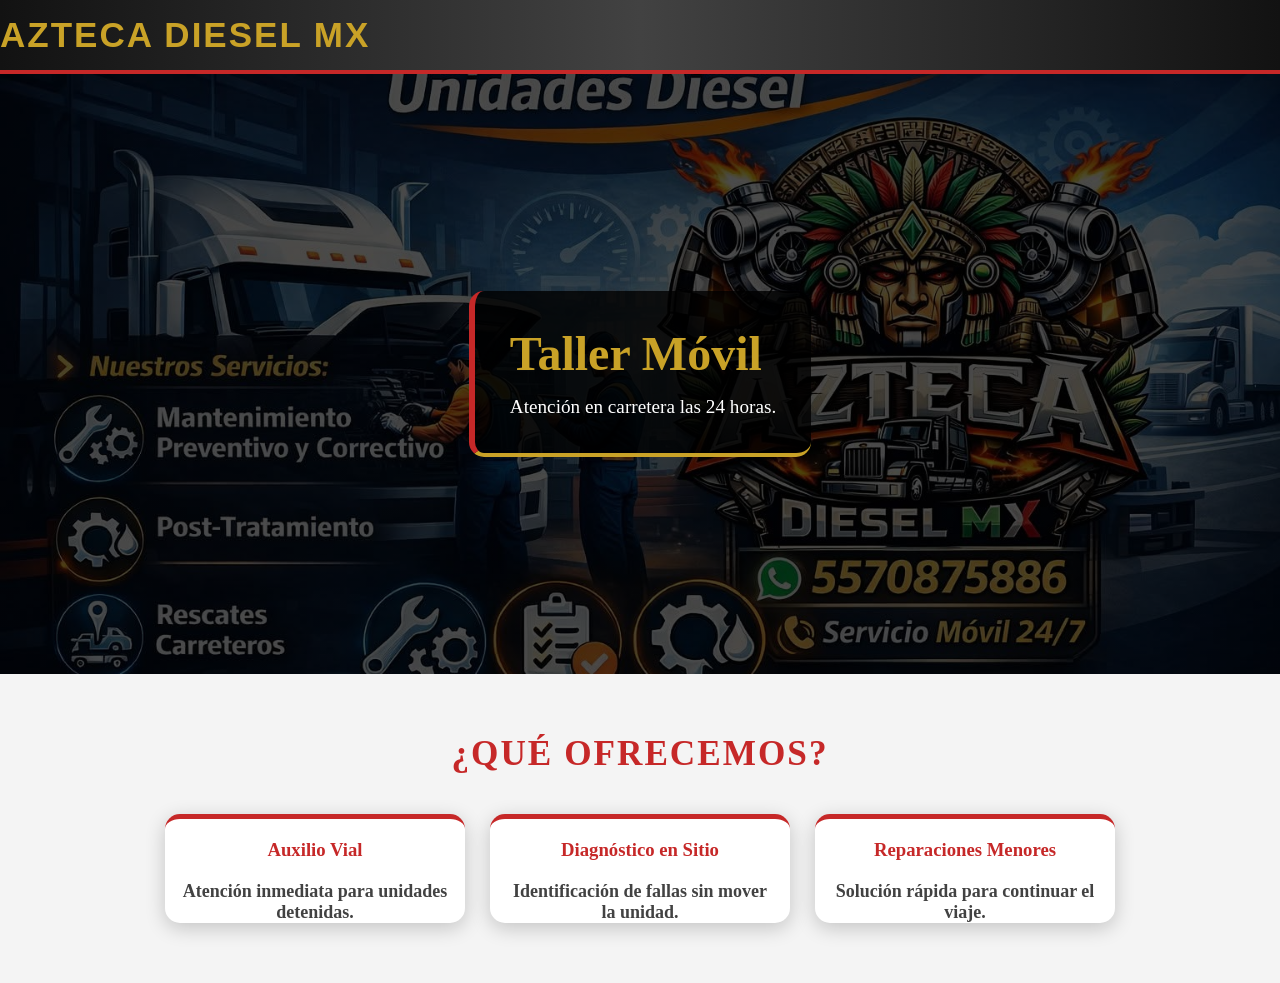
<file: taller-movil.html>
<!DOCTYPE html>
<html lang="es">
<head>
    <meta charset="UTF-8">
    <title>Taller Móvil</title>
    <link rel="stylesheet" href="style.css">
</head>
<body>

<header class="top-bar">
    <div class="logo">Azteca Diesel MX</div>
</header>

<section class="hero">
    <div class="hero-content">
        <h1>Taller Móvil</h1>
        <p>Atención en carretera las 24 horas.</p>
    </div>
</section>

<section class="categories">
    <h2>¿Qué ofrecemos?</h2>

    <div class="cards">

        <div class="card">
            <h3>Auxilio Vial</h3>
            <p>Atención inmediata para unidades detenidas.</p>
        </div>

        <div class="card">
            <h3>Diagnóstico en Sitio</h3>
            <p>Identificación de fallas sin mover la unidad.</p>
        </div>

        <div class="card">
            <h3>Reparaciones Menores</h3>
            <p>Solución rápida para continuar el viaje.</p>
        </div>

    </div>
</section>

</body>
</html>
</file>
<file: style.css>
*{
    margin:0;
    padding:0;
    box-sizing:border-box;
}

body{
    background:#f4f4f4;
}

/* HEADER */

.top-bar{
    background:linear-gradient(
        90deg,
        #121212,
        #424242,
        #121212
    );

    color:white;
    padding:15px 0;
    border-bottom:4px solid #C62828;
}

.top-bar .container{
    width:90%;
    margin:auto;
    display:flex;
    justify-content:space-between;
    align-items:center;


}


.logo{
    display: flex;
    align-items: center;
    
    font-family: 'Google Sans Flex', sans-serif;
    font-size:35px;
    font-weight:bold;
    color:#C9A227;
    text-transform:uppercase;
    letter-spacing:2px;
}

.logo-img{
    width: 80px;
    height: 80px;
    border-radius: 40%;
    transition: transform 0.8s ease;

}
.logo-img:hover{
    transform: rotate(360deg);
}


.search-container{
    display:flex;
    width:35%;
}

.resultado-busqueda{
    background-color: yellow !important;
    padding: 2px;
    border-radius: 3px;
}

.search-container input{
    flex:1;
    padding:12px;
    border:2px solid #C9A227;
    border-radius:5px 0 0 5px;
    outline:none;
}

.search-container button{
    padding:12px 20px;
    border:none;
    background:#c62828;
    color:white;
    cursor:pointer;
    font-weight:bold;
    border-radius:0 5px 5px 0;
    transition:.3s;
}

.search-container button:hover{
    background:#5e1b1b;
}

.phone{
    font-weight:bold;
    color:#C9A227;

    font-family: 'Google Sans Flex', sans-serif;
    font-size:18px;
}

.btn-facebook{
    display: block;
    background: #1877F2;
    color: white;
    text-decoration: none;
    text-align: center;
    font-size: 24px;
    font-weight: bold;
    padding: 15px;
    border-radius: 10px;
    margin: 20px 0;
    transition: 0.3s ease;
}

.btn-facebook:hover{
    background: #166FE5;
    color: white;
    transform: translateY(-2px);
    box-shadow: 0 5px 15px rgba(24,119,242,.4);
}

.btn-facebook i{
    margin-right: 10px;
    font-size: 24px;
}

.redes-sociales{
    display: flex;
    justify-content: center;
    margin-top: 20px;
}

/* MENÚ */

.menu{
    background:#121212;
    border-top:2px solid #ff0000;
    border-bottom:2px solid #C62828;

    font-family: 'Nunito', sans-serif;
    font-size: 15px;
    font-weight: bold;
}

.menu ul{
    display:flex;
    justify-content:center;
    list-style:none;
}

.menu li{
    margin:0 15px;
}

.menu a{
    color:white;
    text-decoration:none;
    display:block;
    padding:18px;
    font-weight:bold;
    text-transform:uppercase;
    transition:.3s;
}

.menu a:hover{
    background:#C62828;
    color:white;
}



/* BANNER */

.hero{
    height:600px;

    background:
    linear-gradient(
        rgba(0,0,0,.70),
        rgba(0,0,0,.70)
    ),
    url('Imagenes/deslizante2.jpeg');

    background-size:cover;
    background-position:center;

    display:flex;
    align-items:center;
}

/* ==========================
   BANNER SLIDER
========================== */

.hero-slider{
    position:relative;
}

.banner-img{
    width: 100%;
    height: auto;
    filter: brightness(45%);
}

.hero-content{

    background:rgba(0,0,0,.80);

    border-left:6px solid #C62828;
    border-bottom:4px solid #C9A227;

    padding:35px;

    border-radius:15px;

    max-width:650px;

    margin:auto;
}

.hero-content h1{
    color:#C9A227;
    font-size:3rem;
    font-weight:bold;
}

.hero-content p{
    color:white;
    font-size:1.2rem;
    margin-top:15px;
}

.carousel-caption{
    bottom:20%;
}

.carousel-control-prev-icon,
.carousel-control-next-icon{

    background-color:rgba(0,0,0,.5);

    padding:25px;

    border-radius:50%;
}

.carousel-indicators button{
    background-color:#C9A227 !important;
}

@media(max-width:768px){

    .banner-img{
        height:400px;
    }

    .hero-content{
        padding:20px;
    }

    .hero-content h1{
        font-size:2rem;
    }

    .hero-content p{
        font-size:1rem;
    }

}

.carousel-item img{
    width:100%;
    height:auto;
    object-fit:contain;
}
/* SECCIONES */

.categories,
.products{
    width:90%;
    margin:60px auto;
}

.categories h2,
.products h2{
    text-align:center;
    margin-bottom:40px;
    color:#C62828;
    font-size:2.2rem;
    text-transform:uppercase;
    letter-spacing:2px;
}

.cards{
    display:flex;
    gap:25px;
    justify-content:center;
    flex-wrap:wrap;
}

.card{
    background:white;
    width:300px;

    border-radius:15px;

    overflow:hidden;

    border-top:5px solid #C62828;

    box-shadow:0 5px 20px rgba(0,0,0,.20);

    text-align:center;

    transition:.3s;
}

.card:hover{
    transform:translateY(-10px);
    border-top:5px solid #1B5E20;
}

.card img{
    width:100%;
    height:220px;
    object-fit:cover;
}

.card h3{
    margin:20px 0;
    color:#C62828;
    font-weight:bold;
}

.card p{
    color:#424242;
    font-size:18px;
    font-weight:bold;
    padding:0 15px;
}

.card button{
    margin:20px;
    padding:12px 25px;
    border:none;
    background:#C62828;
    color:white;
    font-weight:bold;
    border-radius:5px;
    cursor:pointer;
    transition:.3s;
}

.card button:hover{
    background:#1B5E20;
}

/* FOOTER */

footer{
    background:#121212;
    color:white;
    text-align:center;
    padding:30px;
    margin-top:60px;
    border-top:4px solid #C62828;
}

/* RESPONSIVE */

@media(max-width:768px){

    .top-bar .container{
        flex-direction:column;
        gap:15px;
    }

    .search-container{
        width:100%;
    }

    .menu ul{
        flex-direction:column;
        text-align:center;
    }

    .hero{
        height:400px;
    }

    .hero-content{
        margin:20px;
        padding:25px;
    }

    .hero-content h1{
        font-size:2rem;
    }

    .card{
        width:100%;
    }
}
/* NUEVA SECCIÓN */

.info-section{
    padding:70px 8%;
    background:linear-gradient(180deg,#fcf7f7,#efe8e8,#fdf7f7);
}

.info-grid{
    display: grid;
    grid-template-columns: 1fr 1fr;
    gap: 25px;
}

.info-card{

    background:#1b1b1b;

    color:white;

    border-radius:18px;

    padding:35px;

    min-height:450px;

    border:1px solid #2f2f2f;

    box-shadow:0 15px 35px rgba(30, 30, 30, 0.647);

    transition:.35s;
}

.info-card:hover{

    transform:translateY(-10px);

    border-color:#C9A227;

}

.info-card h2{

    color:#C9A227;

    font-size:34px;

    font-weight:800;

    text-transform:uppercase;

    margin-bottom:25px;

    position:relative;

}

.info-card h2::after{

    content:"";

    width:70px;

    height:4px;

    background:#C62828;

    display:block;

    margin-top:12px;

}

.info-card p{

    color:#ddd;

    font-size:18px;

    line-height:1.8;

}
.info-card ul{

    list-style:none;

    padding:0;

}

.info-card li{

    background:#262626;

    margin-bottom:15px;

    padding:15px;

    border-radius:10px;

    border-left:5px solid #C62828;

    transition:.3s;

}

.info-card li:hover{

    border-left:5px solid #C9A227;

    transform:translateX(10px);

}
.image-card{

    padding:0;

    background:none;

    box-shadow:none;

    border:none;

    display:flex;

    justify-content:center;

    align-items:center;

}

.image-card{
    padding:0;
    overflow:hidden;
    border-radius:18px;
}

.image-card img{
    width:100%;
    height:100%;
    object-fit:cover;
    display:block;
}
@media(max-width:768px){

    .info-grid{
        grid-template-columns: 1fr;
    }

}

/* BARRA LATERAL*/

.sidebar-home{
    width:350px;
    min-width:350px;
}

/*======================
      CAJAS
=======================*/

.contacto-box,
.servicios-box,
.ventajas-box, .horarios-box{

    background:linear-gradient(180deg,#181818,#0e0e0e);

    color:#fff;

    border-radius:20px;

    padding:30px;

    margin-bottom:25px;

    border:1px solid #303030;

    box-shadow:0 10px 25px rgba(0,0,0,.35);

    transition:.35s;

}

.contacto-box:hover,
.servicios-box:hover,
.ventajas-box:hover, .horarios-box:hover{

    transform:translateY(-8px);

    border-color:#C62828;

    box-shadow:0 20px 35px rgba(0,0,0,.45);

}

/*======================
      TITULOS
=======================*/

.contacto-box h2,
.servicios-box h2, .horarios-box h2{

    color:#F5C242;

    text-align:center;

    font-size:32px;

    font-weight:800;

    line-height:1.2;

    margin-bottom:20px;

}

.contacto-box p{

    text-align:center;

    color:#d9d9d9;

    font-size:18px;

    line-height:1.6;

}

/*======================
    BOTÓN WHATSAPP
=======================*/

.btn-whatsapp{

    display:flex;

    justify-content:center;

    align-items:center;

    gap:12px;

    background:linear-gradient(90deg,#10b541,#2bdc61);

    color:white;

    text-decoration:none;

    font-size:25px;

    font-weight:bold;

    padding:18px;

    border-radius:12px;

    margin:25px 0;

    transition:.3s;

    box-shadow:0 0 20px rgba(37,211,102,.35);

}

.btn-whatsapp:hover{

    background:#16a34a;

    transform:scale(1.03);

    color:white;

}

.btn-whatsapp i{

    color:white;

    font-size:30px;

}

/*======================
     FACEBOOK
=======================*/

.redes-sociales{

    margin-top:15px;

}

.redes-sociales a{

    display:flex;

    justify-content:center;

    align-items:center;

    gap:10px;

    background:#242424;

    color:#3b82f6;

    padding:14px;

    border-radius:10px;

    text-decoration:none;

    font-size:18px;

    transition:.3s;

}

.redes-sociales a:hover{

    background:#313131;

}

/*======================
      SERVICIO
=======================*/

.servicio24{

    margin-top:25px;

    text-align:center;

    font-size:24px;

    font-weight:bold;

    color:#F5C242;

}


/*======================
      SERVICIOS
=======================*/

.servicios-box ul{

    list-style:none;

    padding:0;

    margin:0;

}

.servicios-box li{

    display:flex;

    align-items:center;

    gap:12px;

    background:#202020;

    border:1px solid #333;

    border-radius:12px;

    padding:18px;

    margin-bottom:15px;

    font-size:18px;

    transition:.3s;

}

.servicios-box li:hover{

    background:#2b2b2b;

    border-left:5px solid #C62828;

    transform:translateX(8px);

}
/*======================
      horarios
=======================*/

.horarios{

    margin-top:25px;

    text-align:center;

    font-size:24px;

    font-weight:bold;

    color:#F5C242;

}

.horarios-box ul{

    list-style:none;

    padding:0;

    margin:0;

}

.horarios-box li{

    display:flex;

    align-items:center;

    gap:12px;

    background:#202020;

    border:1px solid #333;

    border-radius:12px;

    padding:18px;

    margin-bottom:15px;

    font-size:18px;

    transition:.3s;

}

.horarios-box li:hover{

    background:#2b2b2b;

    border-left:5px solid #C62828;

    transform:translateX(8px);

}

/*======================
      VENTAJAS
=======================*/

.ventajas-box{

    display:grid;

    gap:15px;

}

.ventajas-box p{

    margin:0;

    background:#202020;

    border-radius:12px;

    border:1px solid #333;

    padding:18px;

    color:#F5C242;

    font-size:20px;

    font-weight:bold;

    text-align:center;

    transition:.3s;

}

.ventajas-box p:hover{

    background:#2c2c2c;

    transform:scale(1.03);

}

/*======================
      CONTENEDOR
=======================*/

.main-content{

    display:grid;

    grid-template-columns:1fr 350px;

    gap:30px;

    width:90%;

    margin:40px auto;

    align-items:start;

}

.info-section{

    width:100%;

}

.info-grid{

    display:grid;

    grid-template-columns:repeat(2,1fr);

    gap:20px;

}

/*======================
      RESPONSIVE
=======================*/

@media(max-width:992px){

    .main-content{

        grid-template-columns:1fr;

    }

    .sidebar-home{

        width:100%;

        min-width:100%;

    }

    .info-grid{

        grid-template-columns:1fr;

    }

}

/* LISTA */

.servicios-box ul{
    list-style:none;
    padding:0;
}

.servicios-box li{
    margin-bottom:15px;
}

/* VENTAJAS */

.ventajas-box{
    text-align:center;
}

.ventajas-box p{
    color:#198754;
    font-size:24px;
    font-weight:bold;
}

/* RESPONSIVE */

@media(max-width:992px){

    .main-content{
        flex-direction:column;
    }

    .info-grid{
        grid-template-columns:1fr;
    }

    .sidebar-home{
        width:100%;
    }

}
.info-card{
    min-height:450px;
}
.menu-toggle{
    display: inline-block;
    background: #111;
    color: #C9A227;
    font-size: 15px;
    font-weight: bold;
    padding: 19px 5px;
    cursor: pointer;
    transition: 0.3s;
    margin: 0px;
}

.menu-lateral{
    
    position: fixed;
    top: 200px; /* ajusta según la altura de tu encabezado */
    left: -850px; /* oculto fuera de pantalla */

    width: 80%;
    max-width: 800px;
    height: 35vh;

    background: #111;
    border-radius: 0 15px 15px 0;
    overflow-y: auto;
    overflow-x: hidden;
    box-shadow: 0 5px 15px rgba(0,0,0,.3);

    transition: left 0.4s ease;
    z-index: 9999;
    
}

.menu-lateral a{
   display:block; 
   color:white; 
   text-decoration:none; 
   padding:15px 25px; 
   border-bottom:1px 
   solid #333; 
   font-weight:bold;
}

.menu-lateral a:hover{
    background:#C9A227;
    color:#111;
}

.menu-lateral.activo{
    left: auto;
    
}

.submenu-btn{
    width: 100%;
    background: #111;
    color: white;
    border: none;
    padding: 15px;
    font-size: 20px;
    font-weight: bold;
    text-align: left;
    cursor: pointer;
    border-bottom: 1px solid #333;

    font-family: 'Cabin', sans-serif;
    font-size: 15px;
}

.submenu-btn:hover{
    background:#C9A227;
    color:#111;
}

.submenu{
    display:none;
    background:#222;
    font-family: 'Cabin', sans-serif;
    font-size: 15px;
}

.submenu a{
    display: block;
    padding: 12px 40px;
    color: white;
    text-decoration: none;
}
.subsubmenu-btn{
    width:100%;
    background:#222;
    color:#C9A227;
    border:none;
    padding:15px 25px;
    text-align:left;
    cursor:pointer;
    font-weight:bold;
    font-size:16px;
}

.subsubmenu-btn:hover{
    background:#333;
}
.submenu a:hover{
    background:#333;
    color:#C9A227;
}

.subsubmenu{
    display:none;
    background:#1a1a1a;
}

.subsubmenu a{
    padding-left:45px;
}
.subsubmenu.activo{
    display:block;
}
.marcas-texto{
    color:#ddd;
    font-size:18px;
    line-height:1.7;
    margin-bottom:20px;
}

.lista-marcas{
    display:grid;
    grid-template-columns:repeat(2,1fr);
    gap:10px 25px;
    list-style:none;
    padding:0;
    margin-bottom:25px;
}

.lista-marcas li{
    background:#262626;
    color:#fff;
    padding:12px 15px;
    border-left:4px solid #C62828;
    border-radius:8px;
    font-weight:600;
    transition:.3s;
}

.lista-marcas li:hover{
    background:#333;
    border-left-color:#C9A227;
    transform:translateX(5px);
}
</file>
